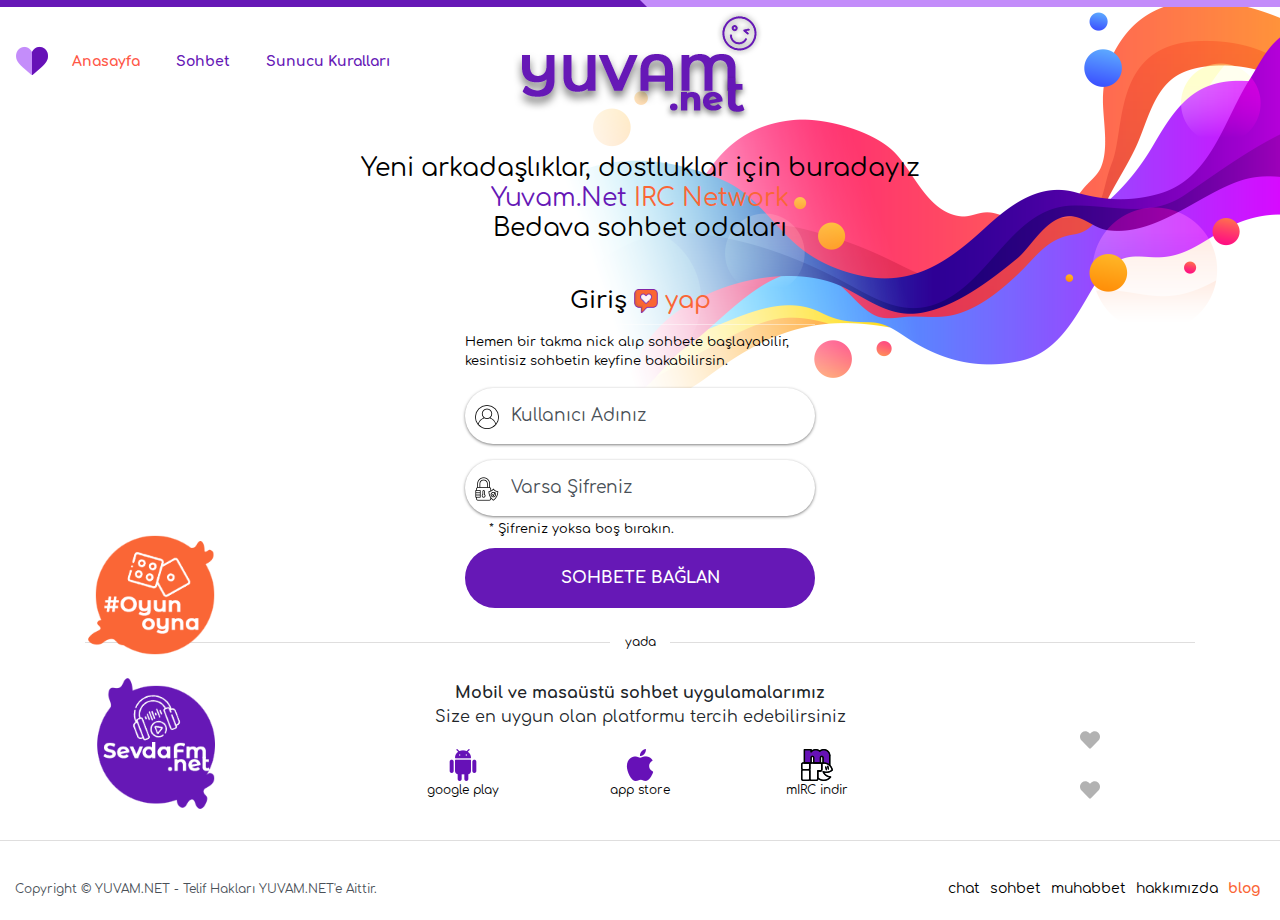
<file: index.html>
<!DOCTYPE html>
<html lang="tr">
    <head>
        <title>Test</title>
        <meta charset="utf-8">
        <meta name="viewport" content="width=device-width, initial-scale=1, shrink-to-fit=no">
        <meta name="description" content="">
        <meta name="author" content="">
        <link href="assets/css/bootstrap.min.css" rel="stylesheet">
        <link href="assets/css/style.css" rel="stylesheet">
    </head>
    <body>
        <header>
          <div class="indigoset"></div>
          <nav class="navbar navbar-expand-lg navbar-light">
            <a class="navbar-brand" href="index.html" title="Sohbet"><img src="assets/images/heart.png" alt="sohbet"  /></a>
            <button class="navbar-toggler custom-toggler" type="button" data-toggle="collapse" data-target="#navbarSupportedContent" aria-controls="navbarSupportedContent" aria-expanded="false" aria-label="Toggle navigation">
              <span class="navbar-toggler-icon"></span>
            </button>
          
            <div class="collapse navbar-collapse" id="navbarSupportedContent">
              <ul class="navbar-nav mr-auto">
                <li class="nav-item">
                  <a class="nav-link active" aria-current="page" href="index.html" title="Anasayfa">Anasayfa</a>
                </li>
                <li class="nav-item">
                  <a class="nav-link" href="#">Sohbet</a>
                </li>
                <li class="nav-item">
                  <a class="nav-link" href="sunucu-kurallari.html" title="sunucu kuralları">Sunucu Kuralları</a>
                </li>  
              </ul>
            </div>
          </nav>
              <a href="#" class="ortala" title="Yuvam.net">
                <img src="assets/images/yuvam-logo.png" alt="yuvam.net" />
              </a>
        </header>
        <div class="empty"></div>
      
        <div class="container">
          <div class="diyalog">
           <h1> Yeni arkadaşlıklar, dostluklar için buradayız<br>
                <span>Yuvam.Net</span> <span>IRC Network</span><br>
                Bedava sohbet odaları</h1>
          </div>


          <div class="eskichat">
            <p class="h1 pt-4">Giriş <img src="assets/images/love.png" alt="Aşk" /> <span class="orange">yap</span></p>
            <hr class="mt-1 mb-2">
            <p class="mb-0 pb-0 eskichat-text">Hemen bir takma nick alıp sohbete başlayabilir, kesintisiz sohbetin keyfine
              bakabilirsin.</p>
            <div class="row">
              <form class="col-md-12 pt-3" action="#" method="GET" autocomplete="off">
                <span class="bmd-form-group">
                  <div class="input-group anaform">
                    <span class="input-group-addon"><img src="assets/images/user.png" class="sohbeti"></span>
                    <input type="text" class="form-control" name="nickname" placeholder="Kullanıcı Adınız" autocomplete="off">
                  </div>
                </span>
                <span class="bmd-form-group">
                  <div class="input-group mt-3 anaform">
                    <span class="input-group-addon"><img src="assets/images/security.png" class="sohbeti"></span>
                    <input type="password" class="form-control" name="password" placeholder="Varsa Şifreniz" autocomplete="off">
                  </div>
                </span>
                <small class="pl-4">* Şifreniz yoksa boş bırakın.</small>
  
                <button type="submit" class="girisbuton mt-2 mb-3 btn btn-raised ubutton btn-block">Sohbete Bağlan</button>
              </form>
            </div>
          </div>
          <div class="empty-30"></div>
          <div class="ciz"></div>
          <div class="ciz-yaz">yada</div>
          <div style="margin-top: 30px;" class="text-center">
            <strong>
              Mobil ve masaüstü sohbet uygulamalarımız
            </strong>
            <p>Size en uygun olan platformu tercih edebilirsiniz</p>
          </div>
          <div class="mobil">
            <div style="margin-top: 20px;" class="row">
              <div class="col-4">
                <figure>
                  <img src="assets/images/android.png" width="32" height="32" title="android ile chat" alt="android ile chat">
                  <figcaption>google play</figcaption>
                </figure>
              </div>
              <div class="col-4">
                <figure>
                  <img src="assets/images/apple.png" width="32" height="32" title="iphone ile chat" alt="app store">
                  <figcaption>app store</figcaption>
                </figure>
              </div>
              <div class="col-4">
                <a href="#">
                  <figure>
                    <img src="assets/images/mirc.png" width="32" height="32" title="mirc indir" alt="mirc indir">
                    <figcaption>mIRC indir</figcaption>
                  </figure>
                </a>
              </div>
            </div>
          </div>
        </div><!-- container end -->
       
        <footer>
          <div class="copyright">Copyright © YUVAM.NET - Telif Hakları YUVAM.NET'e Aittir.</div>
            <ul>
              <li>
                <a href="https://www.yuvam.net" title="chat">chat</a>
              </li>
              <li>
                <a href="https://www.yuvam.net" title="sohbet">sohbet</a>
              </li>
              <li>
                <a href="https://www.yuvam.net" title="muhabbet">muhabbet</a>
              </li>
              <li>
                <a href="hakkimizda.html" title="hakkımızda">hakkımızda</a>
              </li>
              <li>
                <a href="#" title="blog">blog</a>
              </li>
            </ul>
            <div class="oyun">
              <img src="assets/images/oyun.png" alt="eğlence" />
            </div>
            <div class="radyo">
              <img src="assets/images/music.png" alt="sevdafm" />
            </div>
        </footer>
        <div class="particle-box"></div>
        <script src="assets/js/jquery-3.2.1.slim.min.js"></script>
        <script src="assets/js/popper.min.js"></script>
        <script src="assets/js/bootstrap.min.js"></script>
        <script src="assets/js/partical.js"></script>
    </body>
</html>
</file>
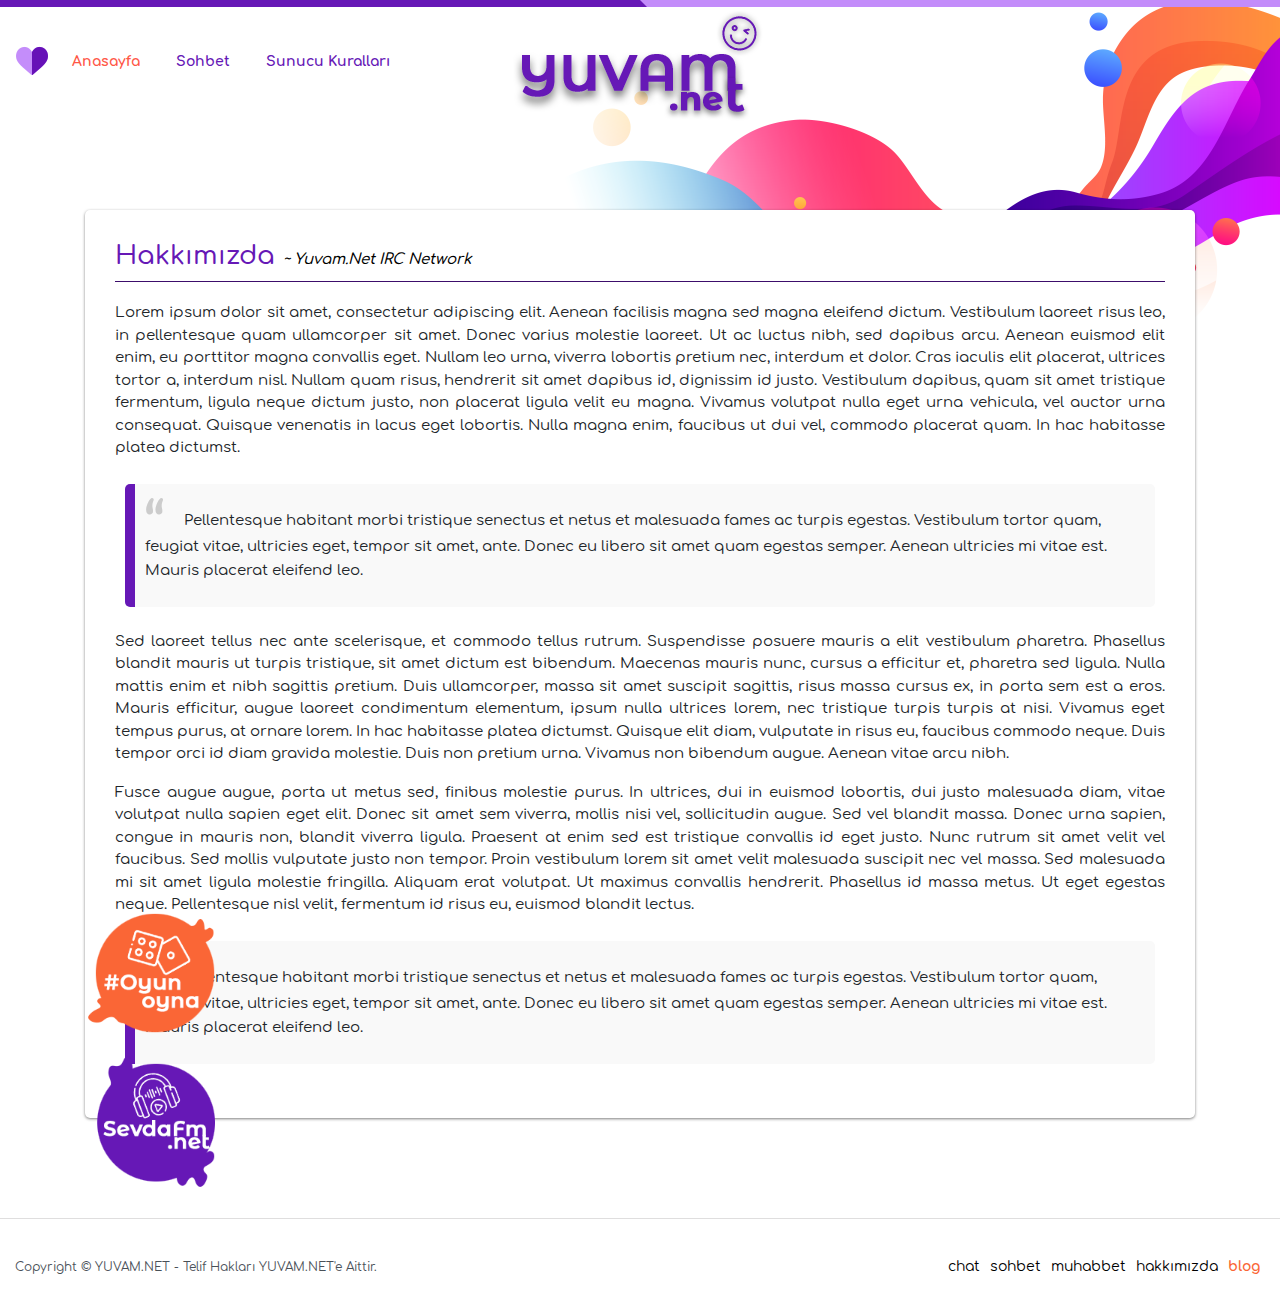
<file: hakkimizda.html>
<!DOCTYPE html>
<html lang="tr">
    <head>
        <title>Test</title>
        <meta charset="utf-8">
        <meta name="viewport" content="width=device-width, initial-scale=1, shrink-to-fit=no">
        <meta name="description" content="">
        <meta name="author" content="">
        <link href="assets/css/bootstrap.min.css" rel="stylesheet">
        <link href="assets/css/style.css" rel="stylesheet">
    </head>
    <body>
        <header>
          <div class="indigoset"></div>
          <nav class="navbar navbar-expand-lg navbar-light">
            <a class="navbar-brand" href="index.html" title="Sohbet"><img src="assets/images/heart.png" alt="sohbet"  /></a>
            <button class="navbar-toggler custom-toggler" type="button" data-toggle="collapse" data-target="#navbarSupportedContent" aria-controls="navbarSupportedContent" aria-expanded="false" aria-label="Toggle navigation">
              <span class="navbar-toggler-icon"></span>
            </button>
          
            <div class="collapse navbar-collapse" id="navbarSupportedContent">
              <ul class="navbar-nav mr-auto">
                <li class="nav-item">
                  <a class="nav-link active" aria-current="page" href="index.html" title="Anasayfa">Anasayfa</a>
                </li>
                <li class="nav-item">
                  <a class="nav-link" href="#">Sohbet</a>
                </li>
                <li class="nav-item">
                  <a class="nav-link" href="sunucu-kurallari.html" title="sunucu kuralları">Sunucu Kuralları</a>
                </li>  
              </ul>
            </div>
          </nav>
              <a href="#" class="ortala" title="Yuvam.net">
                <img src="assets/images/yuvam-logo.png" alt="yuvam.net" />
              </a>
        </header>
        <div class="empty"></div>
      
        <div class="container">
                <div class="hk ml-auto">
                    <h1>Hakkımızda <span class="network">~ Yuvam.Net IRC Network</span></h1>
                        <p>
                            Lorem ipsum dolor sit amet, consectetur adipiscing elit. Aenean facilisis magna sed magna eleifend dictum. Vestibulum laoreet risus leo, in pellentesque quam ullamcorper sit amet. Donec varius molestie laoreet. Ut ac luctus nibh, sed dapibus arcu. Aenean euismod elit enim, eu porttitor magna convallis eget. Nullam leo urna, viverra lobortis pretium nec, interdum et dolor. Cras iaculis elit placerat, ultrices tortor a, interdum nisl. Nullam quam risus, hendrerit sit amet dapibus id, dignissim id justo. Vestibulum dapibus, quam sit amet tristique fermentum, ligula neque dictum justo, non placerat ligula velit eu magna. Vivamus volutpat nulla eget urna vehicula, vel auctor urna consequat. Quisque venenatis in lacus eget lobortis. Nulla magna enim, faucibus ut dui vel, commodo placerat quam. In hac habitasse platea dictumst.
                        </p>  
                    <blockquote>
                        <p>
                            Pellentesque habitant morbi tristique senectus et netus et malesuada fames ac turpis egestas. 
                            Vestibulum tortor quam, feugiat vitae, ultricies eget, tempor sit amet, ante. Donec eu libero sit amet quam egestas semper. 
                            Aenean ultricies mi vitae est. Mauris placerat eleifend leo.
                        </p>
                    </blockquote>
                        <p>  
                            Sed laoreet tellus nec ante scelerisque, et commodo tellus rutrum. Suspendisse posuere mauris a elit vestibulum pharetra. Phasellus blandit mauris ut turpis tristique, sit amet dictum est bibendum. Maecenas mauris nunc, cursus a efficitur et, pharetra sed ligula. Nulla mattis enim et nibh sagittis pretium. Duis ullamcorper, massa sit amet suscipit sagittis, risus massa cursus ex, in porta sem est a eros. Mauris efficitur, augue laoreet condimentum elementum, ipsum nulla ultrices lorem, nec tristique turpis turpis at nisi. Vivamus eget tempus purus, at ornare lorem. In hac habitasse platea dictumst. Quisque elit diam, vulputate in risus eu, faucibus commodo neque. Duis tempor orci id diam gravida molestie. Duis non pretium urna. Vivamus non bibendum augue. Aenean vitae arcu nibh.
                        </p>
                        <p>
                            Fusce augue augue, porta ut metus sed, finibus molestie purus. In ultrices, dui in euismod lobortis, dui justo malesuada diam, vitae volutpat nulla sapien eget elit. Donec sit amet sem viverra, mollis nisi vel, sollicitudin augue. Sed vel blandit massa. Donec urna sapien, congue in mauris non, blandit viverra ligula. Praesent at enim sed est tristique convallis id eget justo. Nunc rutrum sit amet velit vel faucibus. Sed mollis vulputate justo non tempor. Proin vestibulum lorem sit amet velit malesuada suscipit nec vel massa. Sed malesuada mi sit amet ligula molestie fringilla. Aliquam erat volutpat. Ut maximus convallis hendrerit. Phasellus id massa metus. Ut eget egestas neque. Pellentesque nisl velit, fermentum id risus eu, euismod blandit lectus.
                        </p>
                    <blockquote>
                        <p>
                            Pellentesque habitant morbi tristique senectus et netus et malesuada fames ac turpis egestas. 
                            Vestibulum tortor quam, feugiat vitae, ultricies eget, tempor sit amet, ante. Donec eu libero sit amet quam egestas semper. 
                            Aenean ultricies mi vitae est. Mauris placerat eleifend leo.
                        </p>
                    </blockquote>
                </div>
         </div>
         <footer>
            <div class="copyright">Copyright © YUVAM.NET - Telif Hakları YUVAM.NET'e Aittir.</div>
              <ul>
                <li>
                  <a href="https://www.yuvam.net" title="chat">chat</a>
                </li>
                <li>
                  <a href="https://www.yuvam.net" title="sohbet">sohbet</a>
                </li>
                <li>
                  <a href="https://www.yuvam.net" title="muhabbet">muhabbet</a>
                </li>
                <li>
                  <a href="hakkimizda.html" title="hakkımızda">hakkımızda</a>
                </li>
                <li>
                  <a href="#" title="blog">blog</a>
                </li>
              </ul>
              <div class="oyun">
                <img src="assets/images/oyun.png" alt="eğlence" />
              </div>
              <div class="radyo">
                <img src="assets/images/music.png" alt="sevdafm" />
              </div>
          </footer>
          <script src="assets/js/jquery-3.2.1.slim.min.js"></script>
          <script src="assets/js/popper.min.js"></script>
          <script src="assets/js/bootstrap.min.js"></script>
  
      </body>
  </html>
</file>
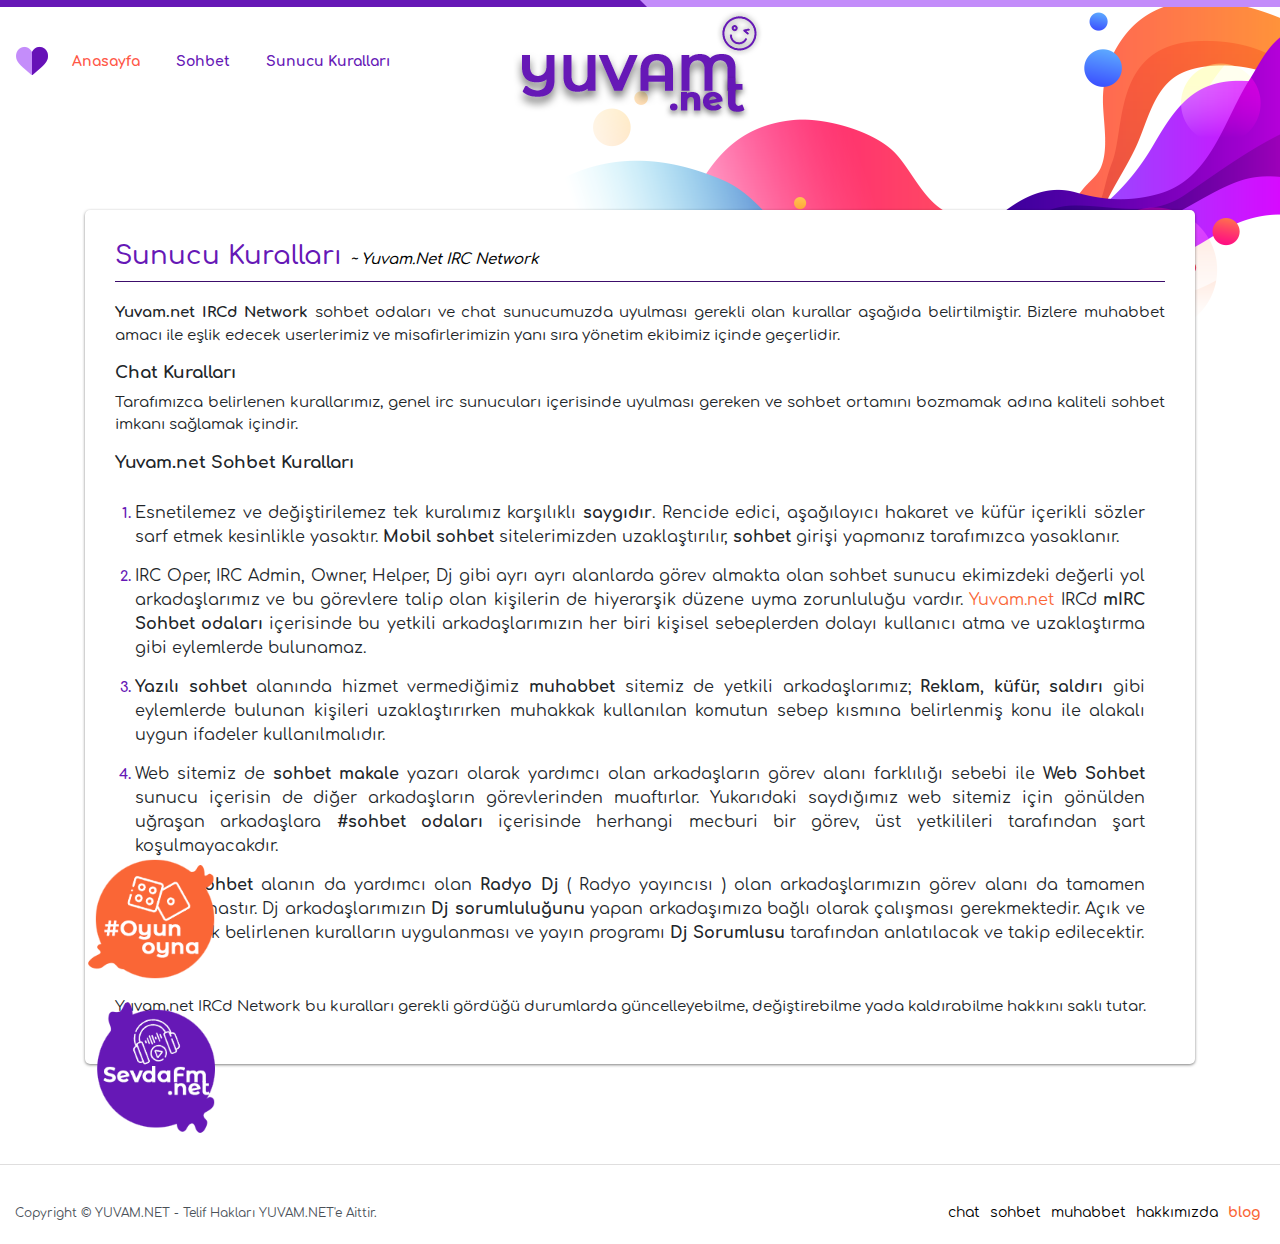
<file: sunucu-kurallari.html>
<!DOCTYPE html>
<html lang="tr">
    <head>
        <title>Test</title>
        <meta charset="utf-8">
        <meta name="viewport" content="width=device-width, initial-scale=1, shrink-to-fit=no">
        <meta name="description" content="">
        <meta name="author" content="">
        <link href="assets/css/bootstrap.min.css" rel="stylesheet">
        <link href="assets/css/style.css" rel="stylesheet">
    </head>
    <body>
        <header>
          <div class="indigoset"></div>
          <nav class="navbar navbar-expand-lg navbar-light">
            <a class="navbar-brand" href="index.html" title="Sohbet"><img src="assets/images/heart.png" alt="sohbet"  /></a>
            <button class="navbar-toggler custom-toggler" type="button" data-toggle="collapse" data-target="#navbarSupportedContent" aria-controls="navbarSupportedContent" aria-expanded="false" aria-label="Toggle navigation">
              <span class="navbar-toggler-icon"></span>
            </button>
          
            <div class="collapse navbar-collapse" id="navbarSupportedContent">
              <ul class="navbar-nav mr-auto">
                <li class="nav-item">
                  <a class="nav-link active" aria-current="page" href="index.html" title="Anasayfa">Anasayfa</a>
                </li>
                <li class="nav-item">
                  <a class="nav-link" href="#">Sohbet</a>
                </li>
                <li class="nav-item">
                  <a class="nav-link" href="sunucu-kurallari.html" title="sunucu kuralları">Sunucu Kuralları</a>
                </li>  
              </ul>
            </div>
          </nav>
              <a href="#" class="ortala" title="Yuvam.net">
                <img src="assets/images/yuvam-logo.png" alt="yuvam.net" />
              </a>
        </header>
        <div class="empty"></div>
      
        <div class="container">
                <div class="hk ml-auto">
                    <h1>Sunucu Kuralları <span class="network">~ Yuvam.Net IRC Network</span></h1> 
                        <p> 
                        <strong>Yuvam.net IRCd Network</strong> sohbet odaları ve chat sunucumuzda uyulması gerekli olan kurallar aşağıda belirtilmiştir.
                        Bizlere muhabbet amacı ile eşlik edecek userlerimiz ve misafirlerimizin yanı sıra yönetim ekibimiz içinde geçerlidir.
                        </p>
                        <h2>Chat Kuralları</h2>
                        <p>
                            Tarafımızca belirlenen kurallarımız, genel irc sunucuları içerisinde uyulması gereken ve sohbet ortamını bozmamak adına kaliteli sohbet imkanı sağlamak içindir.
                        </p>
                        <h2>Yuvam.net Sohbet Kuralları</h2>
                        <ol>
                          <li>Esnetilemez ve değiştirilemez tek kuralımız karşılıklı <strong>saygıdır</strong>. Rencide edici, aşağılayıcı hakaret ve küfür içerikli sözler sarf etmek kesinlikle yasaktır. 
                            <strong>Mobil sohbet</strong> sitelerimizden uzaklaştırılır, <strong>sohbet</strong> girişi yapmanız tarafımızca yasaklanır.</li>
                          <li>IRC Oper, IRC Admin, Owner, Helper, Dj gibi ayrı ayrı alanlarda görev almakta olan sohbet sunucu ekimizdeki değerli yol arkadaşlarımız 
                            ve bu görevlere talip olan kişilerin de hiyerarşik düzene uyma zorunluluğu vardır. 
                            <a href="https://www.yuvam.net" title="sohbet">Yuvam.net</a> IRCd <strong>mIRC Sohbet odaları</strong> içerisinde bu yetkili arkadaşlarımızın her biri kişisel sebeplerden dolayı kullanıcı atma 
                            ve uzaklaştırma gibi eylemlerde bulunamaz.</li>
                          <li><strong>Yazılı sohbet</strong> alanında hizmet vermediğimiz <strong>muhabbet</strong> sitemiz de yetkili arkadaşlarımız; 
                            <strong>Reklam, küfür, saldırı</strong> gibi eylemlerde bulunan kişileri uzaklaştırırken muhakkak kullanılan komutun sebep kısmına belirlenmiş konu ile alakalı uygun ifadeler kullanılmalıdır.</li>
                          <li>Web sitemiz de <strong>sohbet makale</strong> yazarı olarak yardımcı olan arkadaşların görev alanı farklılığı sebebi ile <strong>Web Sohbet</strong> sunucu içerisin de diğer arkadaşların görevlerinden 
                            muaftırlar. Yukarıdaki saydığımız web sitemiz için gönülden uğraşan arkadaşlara <strong>#sohbet odaları</strong> içerisinde herhangi mecburi bir görev, 
                            üst yetkilileri tarafından şart koşulmayacakdır.</li>
                          <li><strong>Radyo sohbet</strong> alanın da yardımcı olan <strong>Radyo Dj</strong> ( Radyo yayıncısı ) olan arkadaşlarımızın görev alanı da tamamen kendine hastır. 
                            Dj arkadaşlarımızın <strong>Dj sorumluluğunu</strong> yapan arkadaşımıza bağlı olarak çalışması gerekmektedir. 
                            Açık ve net olarak belirlenen kuralların uygulanması ve yayın programı <strong>Dj Sorumlusu</strong> tarafından anlatılacak ve takip edilecektir.</li>
                        </ol>
                        <p>Yuvam.net IRCd Network bu kuralları gerekli gördüğü durumlarda güncelleyebilme, değiştirebilme yada kaldırabilme hakkını saklı tutar.</p>
                </div>
         </div>
         <footer>
            <div class="copyright">Copyright © YUVAM.NET - Telif Hakları YUVAM.NET'e Aittir.</div>
              <ul>
                <li>
                  <a href="https://www.yuvam.net" title="chat">chat</a>
                </li>
                <li>
                  <a href="https://www.yuvam.net" title="sohbet">sohbet</a>
                </li>
                <li>
                  <a href="https://www.yuvam.net" title="muhabbet">muhabbet</a>
                </li>
                <li>
                  <a href="hakkimizda.html" title="hakkımızda">hakkımızda</a>
                </li>
                <li>
                  <a href="#" title="blog">blog</a>
                </li>
              </ul>
              <div class="oyun">
                <img src="assets/images/oyun.png" alt="eğlence" />
              </div>
              <div class="radyo">
                <img src="assets/images/music.png" alt="sevdafm" />
              </div>
          </footer>
          <script src="assets/js/jquery-3.2.1.slim.min.js"></script>
          <script src="assets/js/popper.min.js"></script>
          <script src="assets/js/bootstrap.min.js"></script>
  
      </body>
  </html>
</file>
<file: assets/css/style.css>
/*
Website: yuvam.net
Written: Yılmaz ÇİFTCİ
Date: 19.03.2021
Author URL: www.yilmazciftci.net 
*/

/* comfortaa-regular - latin-ext_latin */
@font-face {
    font-family: 'Comfortaa';
    font-style: normal;
    font-weight: 400;
    src: url('../fonts/comfortaa-v30-latin-ext_latin-regular.eot'); /* IE9 Compat Modes */
    src: local(''),
         url('../fonts/comfortaa-v30-latin-ext_latin-regular.eot?#iefix') format('embedded-opentype'), /* IE6-IE8 */
         url('../fonts/comfortaa-v30-latin-ext_latin-regular.woff2') format('woff2'), /* Super Modern Browsers */
         url('../fonts/comfortaa-v30-latin-ext_latin-regular.woff') format('woff'), /* Modern Browsers */
         url('../fonts/comfortaa-v30-latin-ext_latin-regular.ttf') format('truetype'), /* Safari, Android, iOS */
         url('../fonts/comfortaa-v30-latin-ext_latin-regular.svg#Comfortaa') format('svg'); /* Legacy iOS */
  }
  /* comfortaa-500 - latin-ext_latin */
  @font-face {
    font-family: 'Comfortaa';
    font-style: normal;
    font-weight: 500;
    src: url('../fonts/comfortaa-v30-latin-ext_latin-500.eot'); /* IE9 Compat Modes */
    src: local(''),
         url('../fonts/comfortaa-v30-latin-ext_latin-500.eot?#iefix') format('embedded-opentype'), /* IE6-IE8 */
         url('../fonts/comfortaa-v30-latin-ext_latin-500.woff2') format('woff2'), /* Super Modern Browsers */
         url('../fonts/comfortaa-v30-latin-ext_latin-500.woff') format('woff'), /* Modern Browsers */
         url('../fonts/comfortaa-v30-latin-ext_latin-500.ttf') format('truetype'), /* Safari, Android, iOS */
         url('../fonts/comfortaa-v30-latin-ext_latin-500.svg#Comfortaa') format('svg'); /* Legacy iOS */
  }
  /* comfortaa-600 - latin-ext_latin */
  @font-face {
    font-family: 'Comfortaa';
    font-style: normal;
    font-weight: 600;
    src: url('../fonts/comfortaa-v30-latin-ext_latin-600.eot'); /* IE9 Compat Modes */
    src: local(''),
         url('../fonts/comfortaa-v30-latin-ext_latin-600.eot?#iefix') format('embedded-opentype'), /* IE6-IE8 */
         url('../fonts/comfortaa-v30-latin-ext_latin-600.woff2') format('woff2'), /* Super Modern Browsers */
         url('../fonts/comfortaa-v30-latin-ext_latin-600.woff') format('woff'), /* Modern Browsers */
         url('../fonts/comfortaa-v30-latin-ext_latin-600.ttf') format('truetype'), /* Safari, Android, iOS */
         url('../fonts/comfortaa-v30-latin-ext_latin-600.svg#Comfortaa') format('svg'); /* Legacy iOS */
  }
  /* comfortaa-700 - latin-ext_latin */
  @font-face {
    font-family: 'Comfortaa';
    font-style: normal;
    font-weight: 700;
    src: url('../fonts/comfortaa-v30-latin-ext_latin-700.eot'); /* IE9 Compat Modes */
    src: local(''),
         url('../fonts/comfortaa-v30-latin-ext_latin-700.eot?#iefix') format('embedded-opentype'), /* IE6-IE8 */
         url('../fonts/comfortaa-v30-latin-ext_latin-700.woff2') format('woff2'), /* Super Modern Browsers */
         url('../fonts/comfortaa-v30-latin-ext_latin-700.woff') format('woff'), /* Modern Browsers */
         url('../fonts/comfortaa-v30-latin-ext_latin-700.ttf') format('truetype'), /* Safari, Android, iOS */
         url('../fonts/comfortaa-v30-latin-ext_latin-700.svg#Comfortaa') format('svg'); /* Legacy iOS */
  }
  * {
      padding:0;
      margin:0;
  }
  textarea:focus, 
  textarea.form-control:focus, 
  input.form-control:focus, 
  input[type=text]:focus, 
  input[type=password]:focus, 
  input[type=email]:focus, 
  input[type=number]:focus, 
  [type=text].form-control:focus, 
  [type=password].form-control:focus, 
  [type=email].form-control:focus, 
  [type=tel].form-control:focus, 
  [contenteditable].form-control:focus {
    box-shadow: inset 0 -1px 0 #fff;
  }
  /* scrollbar */

  body::-webkit-scrollbar {
    width: 10px;
    }
 
  body::-webkit-scrollbar-track {
    -webkit-box-shadow: inset 0 0 6px rgba(0,0,0,0.3);
    }
 
  body::-webkit-scrollbar-thumb {
    background-color: #6618b6;
    outline: 1px solid slategrey;
    }
/* scrollbar end */
  body {
    font-family: 'Comfortaa';
    background: url(../images/bg3.png) no-repeat;
    background-position-x: right;
  }
  @media (max-width: 992px) { 
    body {
        background: none!important;
    }
  }
  header .indigoset {
      width:100%;
      background:#6618b6;
      height:7px;
  }
  header .indigoset:after {
    content: '';
    position:absolute;
    top:0;
    width: 50%; 
    height: 0; 
    right:0;
    border-top: 7px solid #c38cfa; 
    border-left: 7px solid transparent; 
  }
  header .bg-light {
    background-color: #fff !important;
}
  header .navbar { margin-top:25px }
  header .navbar-light .navbar-nav .nav-link {
    position:relative;
    font-weight: 700;
    font-size:14px;
    color:#6618b6;
    z-index:2;
  }
  header .navbar-light .navbar-nav .nav-link:hover { color:rgb(270,87,71)!important;}
  header .navbar-light .navbar-nav .nav-link.active { color:rgb(270,87,71)!important;}
  header .kalp {
      position:relative;
      z-index:2;
  }
  header .navbar-light .navbar-nav .nav-link.active {
    color: #3c0d6b;
}
  header li.nav-item:first-child {padding-left:0px}
  header li.nav-item {padding-left:20px}
  header .custom-toggler .navbar-toggler-icon {
    background-image: url("data:image/svg+xml;charset=utf8,%3Csvg viewBox='0 0 32 32' xmlns='http://www.w3.org/2000/svg'%3E%3Cpath stroke='rgba(270,87,71, 1)' stroke-width='2' stroke-linecap='round' stroke-miterlimit='10' d='M4 8h24M4 16h24M4 24h24'/%3E%3C/svg%3E");
  }
  
  header .custom-toggler.navbar-toggler {
    border-color: #6618b6;
  } 
  @media (max-width: 992px) { 
    header li.nav-item {padding-left:0px}
    header .navbar-brand {display:none}
  }
  header .ortala {
    display: table;
    margin: -90px auto;
    z-index: 1;
    position: relative;
}
  @media (max-width: 992px) { 
    header .ortala {
        float: right;
        margin-top: -65px;
        position: relative;
        right: 0;
    }
      header .navbar-toggler {
          position:relative;
          z-index:2
      }
   }
   .empty {margin-top:93px}
   .diyalog {margin-top:20px; margin-bottom:20px}
   .diyalog h1 {
    font: 25px/30px Comfortaa,cursive;
    color: #000;
    text-align: center;
}
    .diyalog h1 span { color:#6618b6 }
    .diyalog h1 span+span { color:#fa6636}
    .cizgi {border-top:1px solid #dfdede;}

    .eskichat-text { font-size:13px }
    .eskichat p.h1 {font-size:24px; text-align: center;}
    .eskichat p.h1 img { width:24px; }
    .eskichat .orange { color:#fa6636;}
    @media (max-width: 992px){
    .masaustu {
        display: none;
    }
    .eskichat-text {
        display: none;
    }
    }
    .eskichat {
        width:350px;
        display:table;
        margin:0px auto;
        color: #000!important;
    }
    .eskichat hr { border-top: 1px solid rgb(255 255 255 / 45%); } 
    @media (min-width: 992px){
        .eskichat {
            padding-top: 0px;
        }
    }
    @media (max-width: 390px) { 
        .eskichat {
            width:300px;
        }
    }
    .anaform {
        background-color: #fff;
        padding: 10px;
        padding-right: 15px;
        box-shadow: 0 1px 3px rgba(0,0,0,.50);
        border-radius: 30px;
    }
    .anaform img{ padding-top:7px }
    .anaform .form-control { border:none; }
    .anaform input::placeholder { /* Chrome, Firefox, Opera, Safari 10.1+ */
      color:#495057;
      opacity: 1; /* Firefox */
      font-size:17px;
    }
    .bar {
        width: 100%;
        background: url(../assets/images/bar.png) repeat-x;
        height: 5px;
        clear:both;
            position: absolute;
    }
    .anabilgi {
        font-weight: 700;
        color: #3a246e;
    }
    .entry {
        color: #89c237;
    }
    .girisbuton {
        background-color:#6618b6;
        width:100%; 
        color:#fff;
        height:60px;
        border-radius:30px;
        text-transform: uppercase;
        font-weight: 700;
        
    }
    .girisbuton:hover {
        background:#fa6636; 
        color:#fff;
    }
    .ciz {
        width: 100%;
        height: 1px;
        margin: auto;
        border-bottom: 1px solid #dfdede;
    }
    .ciz-yaz {
        width: 60px;
        min-height: 10px;
        margin: auto;
        text-align: center;
        color: #000;
        font-size: 12px;
        margin-top: -10px;
        background-color: #FFF;
    }
    .empty-30 {margin-bottom:18px;}
    .mobil {
        width: 300px;
        min-height: 60px;
        margin: auto;
        margin-top: 10px;
        margin-bottom: 25px;
        text-align: center;
        color: #000;
        font-size: 12px;
    }
    .mobil a { color:#000; font-weight: 300; text-decoration: none;}
    .mobil a:hover {color:#6618b6}
@media (min-width: 768px){
    .mobil {
            width: 500px;
    }
}
    .oyun {
        position:absolute;
        bottom:250px;
        left:80px;
}

    .radyo {
        position:absolute;
        bottom:100px;
        left:80px;
}
    .oyun img {
        width:150px;
        -webkit-transition:all 1s ease;
        -moz-transition:all 1s ease;
        -o-transition:all 1s ease;
        -ms-transition:all 1s ease;
        transition:all 1s ease;
}
    .radyo img {
        width:150px;
        -webkit-transition:all 1s ease;
        -moz-transition:all 1s ease;
        -o-transition:all 1s ease;
        -ms-transition:all 1s ease;
        transition:all 1s ease;
}
    .oyun img:hover, .radyo img:hover {
        border-radius:0;
        -moz-transform: scale(1.2) rotate(-711deg) ;
        -webkit-transform: scale(1.2) rotate(-711deg) ;
        -o-transform: scale(1.2) rotate(-711deg) ;
        -ms-transform: scale(1.2) rotate(-711deg) ;
        transform: scale(1.2) rotate(-711deg) ;
}
    .mobil img {
        -webkit-transition:all 1s ease;
        -moz-transition:all 1s ease;
        -o-transition:all 1s ease;
        -ms-transition:all 1s ease;
        transition:all 1s ease;
    }
    .mobil img:hover {
        border-radius:0;
        -moz-transform: scale(1) rotate(-720deg) ;
        -webkit-transform: scale(1) rotate(-720deg) ;
        -o-transform: scale(1) rotate(-720deg) ;
        -ms-transform: scale(1) rotate(-720deg) ;
        transform: scale(1) rotate(-720deg) ;
    }
@media (max-width: 992px){
    .oyun, .radyo {display:none;}
}
    footer {
        position: relative;
        bottom: 0px;
        left: 0px;
        width: 100%;
        height: 80px;
        padding:15px;
        border-top:1px solid #dfdede;
    }
    footer .copyright {float:left; margin-top:24px; font-size:12px; font-weight: 400; color:#495057}
    footer ul {list-style: none; float:right; margin-top:20px}
    footer ul li {display: inline; padding-right: 5px;}
    footer ul li a {text-decoration: none; color:#000; font-weight: 400; font-size:14px}
    footer ul li a:hover { text-decoration: none; color:rgb(270,87,71)!important;}
    footer ul li:last-child a {text-decoration: none; color:#fa6636; font-weight: 700; font-size:14px}
    @media (max-width: 768px){
        footer .copyright {float:none; text-align: center; margin-top:10px;}
        footer ul {float:none; text-align: center; margin-top:0px}
    }

    /* Hakkimizda Sayfası */

    .hk { 
        background:#ffffff;
        box-shadow: 0 1px 3px rgb(0 0 0 / 50%);
        border-radius: 5px;
        margin-bottom:100px;
        margin-top:150px;
        padding:30px;
    }
    .hk h1 {font-size:26px; color:#6618b6; border-bottom:1px solid #3c0d6b; padding-bottom:10px; margin-bottom:20px}
    .hk h1 .network {font-size:15px; color:#000; font-style: italic;}
    .hk h2 {font-size:17px; font-weight: 700;}
    .hk p {text-align:justify; font-size:15px;}
    .hk a {text-decoration: none; color:#fa6636}
    .hk a:hover {color:#6618b6}
    .hk ol {padding:20px}
    .hk ol li {text-align:justify; padding-bottom:15px}
    .hk ol li::marker {font-size:14px; font-weight: 700; color:#6618b6;}
    blockquote {
        background: #f9f9f9;
        border-left: 10px solid #6618b6;
        margin: 1.5em 10px;
        padding: 1.5em 10px;
        border-radius: 5px;
        quotes: "\201C""\201D""\2018""\2019";
      }
      blockquote:before {
        color: #ccc;
        content: open-quote;
        font-size: 4em;
        line-height: 0.1em;
        margin-right: 0.25em;
        vertical-align: -0.4em;
      }
      blockquote p {
        display: inline;
      }

/* Partial Box */

      .heart-icon::before {
        background: url(../images/heart-solid.svg);
    }
    .cat-icon::before {
        display: table;
        content: "";
        width: 20px;
        height: 20px;
        margin-right: 4px;
        margin-left: 0;
        margin-top: 30px;
        background-size: 20px!important;
        float: left;
    }

      .particle-box {
        width: 200px;
        height: 200px;
        position: fixed;
        bottom:0;
        right:0;
      }
      div.particle {
          width: 30px; 
          height: 30px; 
          opacity: 1;
          position: relative;
          bottom: 0;
          display: none;
      }
      div.particle i {
          position: relative;
          left: 0px;
          top: 0px;
          opacity: 0.3;
          color: red;
      }
      div.particle i.fa-heart-o {
          z-index: 1;
          opacity: 0.8;
        color: red;
      }
      
      @keyframes flowOne {
          0% {
              opacity: 0;
              bottom: 0%;
              left: 14%;
          }
          40% {
              opacity: 0.8;
          }
          50% {
              opacity: 1;
              left: 0%;
          }
          60% {
              opacity: 0.2;
          }
          80% {
              bottom: 80%;
          }
          100% {
              opacity: 0;
              bottom: 100%;
              left: 18%;
          }
      }
      @keyframes flowTwo {
          0% {
              opacity: 0;
              bottom: 0%;
              left: 0%;
          }
          40% {
              opacity: 0.8;
          }
          50% {
              opacity: 1;
              left: 11%;
          }
          60% {
              opacity: 0.2;
          }
          80% {
              bottom: 60%;
          }
          100% {
              opacity: 0;
              bottom: 80%;
              left: 0%;
          }
      }
      @keyframes flowThree {
          0% {
              opacity: 0;
              bottom: 0%;
              left: 0%;
          }
          40% {
              opacity: 0.8;
          }
          50% {
              opacity: 1;
              left: 30%;
          }
          60% {
              opacity: 0.2;
          }
          80% {
              bottom: 70%;
          }
          100% {
              opacity: 0;
              bottom: 90%;
              left: 0%;
          }
      }
</file>
